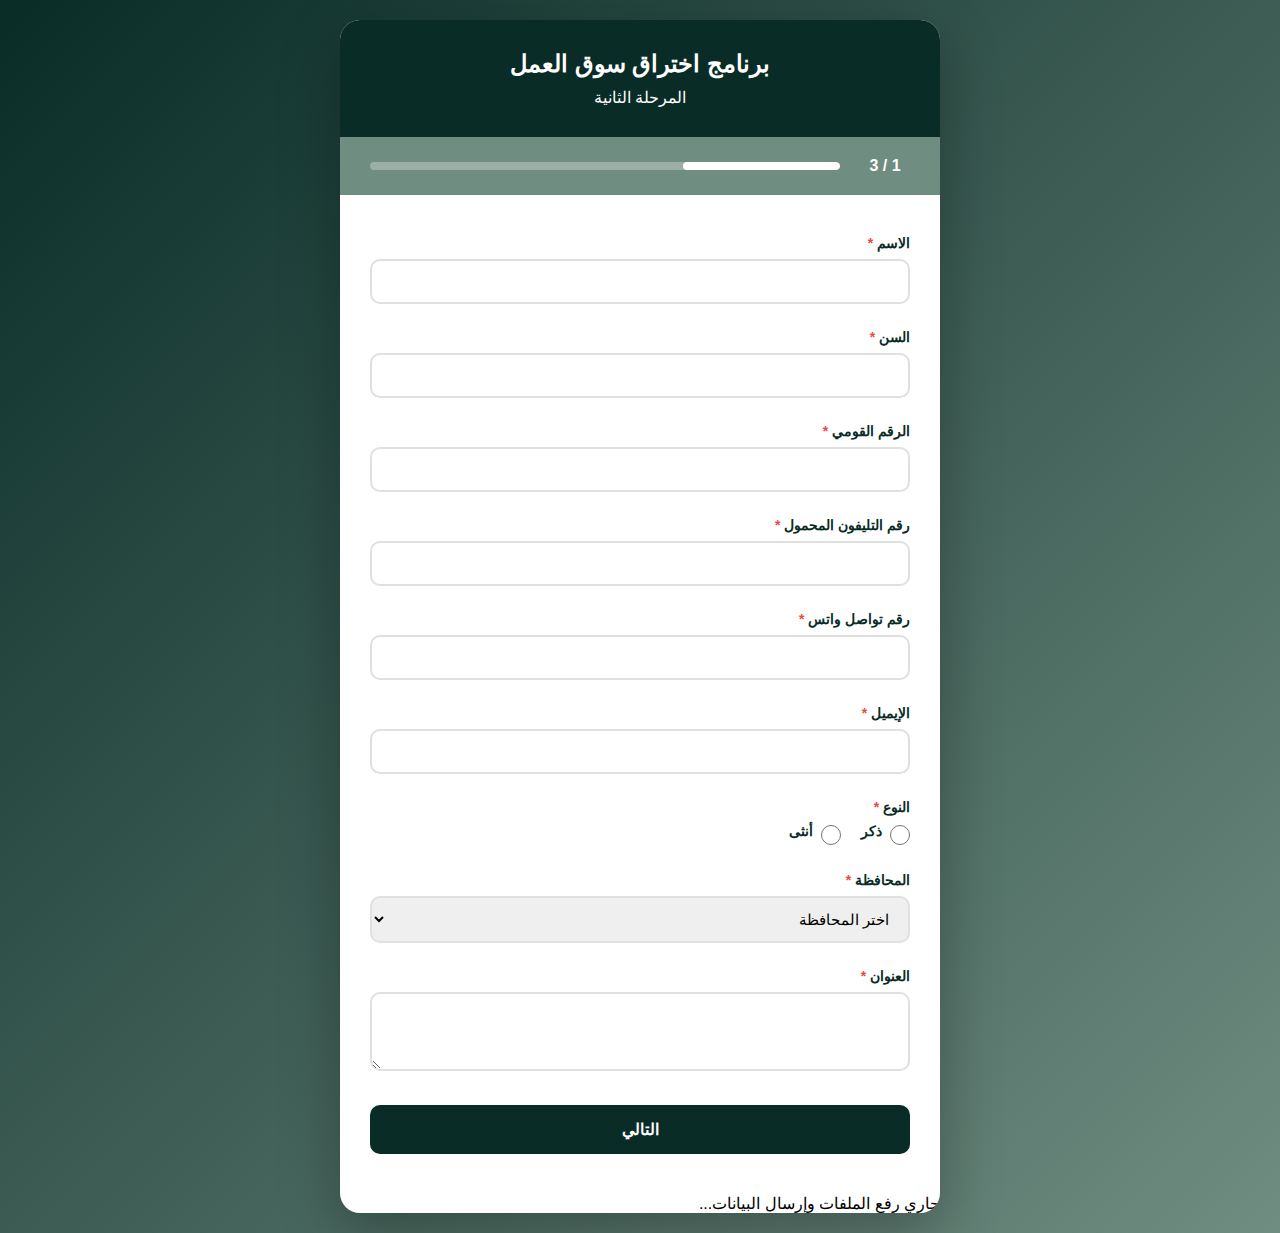
<file: index.html>
<!DOCTYPE html>
<html lang="ar" dir="rtl">
<head>
  <meta charset="UTF-8">
  <meta name="viewport" content="width=device-width, initial-scale=1.0">
  <link rel="stylesheet" href="Form.css">
  <title>برنامج اختراق سوق العمل - المرحلة الثانية</title>
</head>

<body>
  <div class="container">
    <div class="header">
      <h1>برنامج اختراق سوق العمل</h1>
      <p>المرحلة الثانية</p>
    </div>

    <div class="progress-container">
      <div class="progress-text" id="progressText">1 / 3</div>
      <div class="progress-bar-wrapper">
        <div class="progress-bar-fill" id="progressBar"></div>
      </div>
    </div>

    <div class="form-container">
      <form id="mainForm">
        <!-- Page 1 -->
        <div class="form-page active" id="page1">
          
          <div class="form-group">
            <label>الاسم <span class="required">*</span></label>
            <input type="text" name="name" required minlength="3" id="name">
            <div class="error-message" id="name-error"></div>
          </div>
          <div class="form-group">
      <label>السن <span class="required">*</span></label>
      <input type="number" name="age" required min="18" max="60" id="age">
      <div class="error-message" id="age-error"></div>
    </div>

    <div class="form-group">
      <label>الرقم القومي <span class="required">*</span></label>
      <input type="text" name="nationalId" required pattern="[0-9]{14}" maxlength="14" id="nationalId">
      <div class="error-message" id="nationalId-error"></div>
    </div>

    <div class="form-group">
      <label>رقم التليفون المحمول <span class="required">*</span></label>
      <input type="text" name="phone" required pattern="^01[0125][0-9]{8}$" maxlength="11" id="phone">
      <div class="error-message" id="phone-error"></div>
    </div>

    <div class="form-group">
      <label>رقم تواصل واتس <span class="required">*</span></label>
      <input type="text" name="whatsapp" required pattern="^01[0125][0-9]{8}$" maxlength="11" id="whatsapp">
      <div class="error-message" id="whatsapp-error"></div>
    </div>

    <div class="form-group">
      <label>الإيميل <span class="required">*</span></label>
      <input type="email" name="email" required>
      <div class="error-message" id="email-error"></div>
    </div>

    <div class="form-group">
      <label>النوع <span class="required">*</span></label>
      <div class="radio-group">
        <div class="radio-option">
          <input type="radio" name="gender" value="ذكر" required id="male">
          <label for="male">ذكر</label>
        </div>
        <div class="radio-option">
          <input type="radio" name="gender" value="أنثى" required id="female">
          <label for="female">أنثى</label>
        </div>
      </div>
      <div class="error-message" id="gender-error"></div>
    </div>

    <div class="form-group">
      <label>المحافظة <span class="required">*</span></label>
      <select name="governorate" required>
        <option value="">اختر المحافظة</option>
        <option value="القاهرة">القاهرة</option>
        <option value="الجيزة">الجيزة</option>
        <option value="الإسكندرية">الإسكندرية</option>
        <option value="الدقهلية">الدقهلية</option>
        <option value="البحر الأحمر">البحر الأحمر</option>
        <option value="البحيرة">البحيرة</option>
        <option value="الفيوم">الفيوم</option>
        <option value="الغربية">الغربية</option>
        <option value="الإسماعيلية">الإسماعيلية</option>
        <option value="المنوفية">المنوفية</option>
        <option value="المنيا">المنيا</option>
        <option value="القليوبية">القليوبية</option>
        <option value="الوادي الجديد">الوادي الجديد</option>
        <option value="السويس">السويس</option>
        <option value="اسوان">اسوان</option>
        <option value="اسيوط">اسيوط</option>
        <option value="بني سويف">بني سويف</option>
        <option value="بورسعيد">بورسعيد</option>
        <option value="دمياط">دمياط</option>
        <option value="الشرقية">الشرقية</option>
        <option value="جنوب سيناء">جنوب سيناء</option>
        <option value="كفر الشيخ">كفر الشيخ</option>
        <option value="مطروح">مطروح</option>
        <option value="الأقصر">الأقصر</option>
        <option value="قنا">قنا</option>
        <option value="شمال سيناء">شمال سيناء</option>
        <option value="سوهاج">سوهاج</option>
      </select>
      <div class="error-message" id="governorate-error"></div>
    </div>

    <div class="form-group">
      <label>العنوان <span class="required">*</span></label>
      <textarea name="address" required rows="3"></textarea>
      <div class="error-message" id="address-error"></div>
    </div>
          <div class="button-group">
            <button type="button" class="btn-next" onclick="nextPage()">التالي</button>
          </div>
        </div>

        
        <div class="form-page" id="page2">
          <div class="form-group">
      <label>الحالة <span class="required">*</span></label>
      <div class="radio-group">
        <div class="radio-option">
          <input type="radio" name="studentStatus" value="طالب" required id="student">
          <label for="student">طالب</label>
        </div>
        <div class="radio-option">
          <input type="radio" name="studentStatus" value="خريج" required id="graduate">
          <label for="graduate">خريج</label>
        </div>
      </div>
      <div class="error-message" id="studentStatus-error"></div>
    </div>

    <div class="form-group">
      <label>الجامعة <span class="required">*</span></label>
      <input type="text" name="university" required>
      <div class="error-message" id="university-error"></div>
    </div>

    <div class="form-group">
      <label>الكلية <span class="required">*</span></label>
      <input type="text" name="faculty" required>
      <div class="error-message" id="faculty-error"></div>
    </div>

    <div class="form-group">
        <label for="grade">التقدير لأخر عام <span class="required">*</span></label>
        <select id="grade" name="grade" required>
          <option value="" disabled selected>اختر التقدير...</option>
          <option value="ممتاز">ممتاز</option>
          <option value="جيد جدًا">جيد جدًا</option>
          <option value="جيد">جيد</option>
          <option value="مقبول">مقبول</option>
        </select>
        <div class="error-message" id="grade-error"></div>
      </div>

      <div class="form-group">
        <label for="Eyear">الفرقه الدراسيه<span class="required">*</span></label>
        <select id="grade" name="grade" required>
          <option value="" disabled selected>اختر الفرقه...</option>
          <option value="الاولي">الاولي</option>
          <option value="الثانيه">الثانيه</option>
          <option value="الثالثه">الثالثه</option>
          <option value="الرابعه">الرابعه</option>
          <option value="الخامسه">الخامسه</option>
        </select>
        <div class="error-message" id="grade-error"></div>
      </div>

    <div class="form-group">
      <label>سنة التخرج <span class="required">*</span></label>
      <input type="number" name="graduationYear" required min="2010" max="2035" id="graduationYear">
      <div class="error-message" id="graduationYear-error"></div>
    </div>


    <div class="form-group">
      <label>هل حضرت المرحلة الأولى من البرنامج؟ <span class="required">*</span></label>
      <div class="radio-group">
        <div class="radio-option">
          <input type="radio"  name="phase1" value="نعم" required id="phase1Yes">
          <label for="phase1Yes">نعم</label>
        </div>
        <div class="radio-option">
          <input type="radio" name="phase1" value="لا" required id="phase1No">
          <label for="phase1No">لا</label>
        </div>
      </div>
      <div class="error-message" id="phase1-error"></div>
    </div>

    <div class="form-group">
      <label>هل أنت من مستفيدي وحدات التضامن بالجامعات؟ <span class="required">*</span></label>
      <div class="radio-group">
        <div class="radio-option">
          <input type="radio" name="solidarity" value="نعم" required id="solidarityYes">
          <label for="solidarityYes">نعم</label>
        </div>
        <div class="radio-option">
          <input type="radio" name="solidarity" value="لا" required id="solidarityNo">
          <label for="solidarityNo">لا</label>
        </div>
      </div>
      <div class="error-message" id="solidarity-error"></div>
    </div>

    <div class="form-group">
      <label>هل أنت من ذوي الهمم؟ <span class="required">*</span></label>
      <div class="radio-group">
        <div class="radio-option">
          <input type="radio" name="specialNeeds" value="نعم" required id="specialNeedsYes">
          <label for="specialNeedsYes">نعم</label>
        </div>
        <div class="radio-option">
          <input type="radio" name="specialNeeds" value="لا" required id="specialNeedsNo">
          <label for="specialNeedsNo">لا</label>
        </div>
      </div>
      <div class="error-message" id="specialNeeds-error"></div>
    </div>

    <div class="form-group">
      <label>هل أنت من طلاب تكافل و كرامه؟ <span class="required">*</span></label>
      <div class="radio-group">
        <div class="radio-option">
          <input type="radio" name="Takafol" value="نعم" required id="TakafolYes">
          <label for="TakafolYes">نعم</label>
        </div>
        <div class="radio-option">
          <input type="radio" name="Takafol" value="لا" required id="TakafolNo">
          <label for="TakafolNo">لا</label>
        </div>
      </div>
      <div class="error-message" id="Takafol-error"></div>
    </div>

    <div class="form-group">
      <label>هل تمتلك لابتوب؟ <span class="required">*</span></label>
      <div class="radio-group">
        <div class="radio-option">
          <input type="radio" name="hasLaptop" value="نعم" required id="laptopYes">
          <label for="laptopYes">نعم</label>
        </div>
        <div class="radio-option">
          <input type="radio" name="hasLaptop" value="لا" required id="laptopNo">
          <label for="laptopNo">لا</label>
        </div>
      </div>
      <div class="error-message" id="hasLaptop-error"></div>
    </div>
          <div class="button-group">
            <button type="button" class="btn-back" onclick="prevPage()">السابق</button>
            <button type="button" class="btn-next" onclick="nextPage()">التالي</button>
          </div>
        </div>

        <!-- Page 3 -->
        <div class="form-page" id="page3">
           <div class="form-group">
      <label>مجال التدريب (اختر واحد فقط) <span class="required">*</span></label>
     <div class="training-select">
  <label class="training-option">
    <input type="radio" name="training" value="التسويق الرقمي - Digital Marketing" required>
    <span>التسويق الرقمي - Digital Marketing</span>
  </label>

  <label class="training-option">
    <input type="radio" name="training" value="كتابة المحتوى - Content Writing" required>
    <span>كتابة المحتوى - Content Writing</span>
  </label>

  <label class="training-option">
    <input type="radio" name="training" value="التجارة الالكترونية - E-Commerce" required>
    <span>التجارة الالكترونية - E-Commerce</span>
  </label>

  <label class="training-option">
    <input type="radio" name="training" value="الموارد البشرية - Human Resources" required>
    <span>الموارد البشرية - Human Resources</span>
  </label>

  <label class="training-option">
    <input type="radio" name="training" value="تطوير الأعمال والمبيعات - Business Development & Sales" required>
    <span>تطوير الأعمال والمبيعات - Business Development & Sales</span>
  </label>


      <div class="error-message" id="training-error"></div>
    </div>

    <div class="form-group">
      <label>هل تعرف أي شيء عن المجال الذي اخترته؟</label>
      <textarea name="knowledge_about_field" rows="3" required placeholder="اكتب بإيجاز ما تعرفه عن المجال..."></textarea>
    </div>

    <div class="form-group">
      <label>لماذا اخترت هذا المجال؟</label>
      <textarea name="reason_for_choice" rows="3" required placeholder="اذكر السبب الذي جعلك تختار هذا المجال..."></textarea>
    </div>

    <div class="form-group">
      <label>ما الذي تتوقع أن تتعلمه في هذا المجال؟</label>
      <textarea name="expectations_from_field" rows="3" required placeholder="اكتب ما تتوقع أن تتعلمه أثناء التدريب..."></textarea>
    </div>


          <div class="form-group">
            <label>السيرة الذاتية (CV) - اختياري (صورة فقط)</label>
            <div class="file-input-wrapper">
              <input type="file" name="cv" id="cv" accept="image/*">
              <label for="cv" class="file-input-label">اضغط لاختيار الصورة</label>
              <div class="file-name" id="cvName"></div>
            </div>
          </div>

          <div class="form-group">
            <label>صورة البطاقة <span class="required">*</span></label>
            <div class="file-input-wrapper">
              <input type="file" name="idCard" id="idCard" accept="image/*" required>
              <label for="idCard" class="file-input-label">اضغط لاختيار الصورة</label>
              <div class="file-name" id="idCardName"></div>
            </div>
            <div class="error-message" id="idCard-error"></div>
          </div>

          <div class="form-group">
            <label>صورة شخصية <span class="required">*</span></label>
            <div class="file-input-wrapper">
              <input type="file" name="photo" id="photo" accept="image/*" required>
              <label for="photo" class="file-input-label">اضغط لاختيار الصورة</label>
              <div class="file-name" id="photoName"></div>
            </div>
            <div class="error-message" id="photo-error"></div>
          </div>

          <div class="button-group">
            <button type="button" class="btn-back" onclick="prevPage()">السابق</button>
            <button type="submit" class="btn-submit">إرسال</button>
          </div>
        </div>
      </form>

      <div class="success-message" id="successMessage">
        <div class="success-icon">✓</div>
        <h2 style="color: #092c27; margin-bottom: 15px;">تم إرسال البيانات بنجاح!</h2>
        <p style="color: #708D81;">شكراً لتسجيلك في برنامج اختراق سوق العمل</p>
      </div>
    </div>
  </div>

 
  <div class="loading-overlay" id="loadingOverlay">
    <div class="spinner"></div>
    <p>جاري رفع الملفات وإرسال البيانات...</p>
  </div>

  <script>
    let currentPage = 1;

    const validationRules = {
      name: { validate: v => v.length >= 3, message: 'الاسم يجب أن يكون 3 أحرف على الأقل' },
      age: { validate: v => v >= 18 && v <= 60, message: 'السن يجب أن يكون بين 18 و60' },
      nationalId: { validate: v => /^[0-9]{14}$/.test(v), message: 'الرقم القومي يجب أن يكون 14 رقم' },
      phone: { validate: v => /^01[0125][0-9]{8}$/.test(v), message: 'رقم التليفون غير صحيح' },
      whatsapp: { validate: v => /^01[0125][0-9]{8}$/.test(v), message: 'رقم الواتس غير صحيح' },
      email: { validate: v => /^[^\s@]+@[^\s@]+\.[^\s@]+$/.test(v), message: 'البريد الإلكتروني غير صحيح' },
      graduationYear: { validate: v => v >= 2010 && v <= 2030, message: 'سنة التخرج بين 2010 و2030' }
    };

    function nextPage() {
      if (!validatePage(currentPage)) return;
      document.getElementById(`page${currentPage}`).classList.remove('active');
      currentPage++;
      document.getElementById(`page${currentPage}`).classList.add('active');
      updateProgress();
      window.scrollTo(0, 0);
    }

    function prevPage() {
      document.getElementById(`page${currentPage}`).classList.remove('active');
      currentPage--;
      document.getElementById(`page${currentPage}`).classList.add('active');
      updateProgress();
      window.scrollTo(0, 0);
    }

    function updateProgress() {
      document.getElementById('progressText').textContent = `${currentPage} / 3`;
      document.getElementById('progressBar').style.width = `${(currentPage / 3) * 100}%`;
    }

   function validatePage(pageNum) {
  const page = document.getElementById(`page${pageNum}`);
  const inputs = page.querySelectorAll('input[required], select[required], textarea[required]');
  let isValid = true;

  inputs.forEach(input => {
    const fieldName = input.name;
    const rule = validationRules[fieldName];
    const errorDiv = document.getElementById(`${fieldName}-error`);

    
    if (input.type === 'radio') {
      const radios = page.querySelectorAll(`input[name="${fieldName}"]`);
      const checked = Array.from(radios).some(r => r.checked);

      if (!checked) {
        isValid = false;
        radios.forEach(r => r.classList.add('error'));
        if (errorDiv) {
          errorDiv.textContent = 'الرجاء اختيار إجابة';
          errorDiv.classList.add('show');
        }
      } else {
        radios.forEach(r => r.classList.remove('error'));
        if (errorDiv) {
          errorDiv.textContent = '';
          errorDiv.classList.remove('show');
        }
      }
      return; 
    }

    
    if (!input.value || (rule && !rule.validate(input.value))) {
      input.classList.add('error');
      if (errorDiv) {
        errorDiv.textContent = rule ? rule.message : 'هذا الحقل مطلوب';
        errorDiv.classList.add('show');
      }
      isValid = false;
    } else {
      input.classList.remove('error');
      if (errorDiv) {
        errorDiv.textContent = '';
        errorDiv.classList.remove('show');
      }
    }
  });

  return isValid;
}

    document.getElementById('mainForm').addEventListener('submit', async (e) => {
      e.preventDefault();
      
      if (!validatePage(currentPage)) return;

      const loading = document.getElementById('loadingOverlay');
      loading.classList.add('active');

      const formElements = new FormData(e.target);
      const data = {};
      for (let [key, value] of formElements.entries()) {
        if (!(value instanceof File)) data[key] = value;
      }

      const SERVER_URL = "https://formr2back.onrender.com";

      try {
        const checkResp = await fetch(`${SERVER_URL}/check-nid`, {
          method: "POST",
          headers: { "Content-Type": "application/json" },
          body: JSON.stringify({ nationalId: data.nationalId })
        });

        const checkResult = await checkResp.json();
        if (checkResult.exists) {
          loading.classList.remove('active');
          alert("الرقم القومي مسجل بالفعل — لا يمكن الإرسال مرتين.");
          return;
        }

        async function uploadToCloudinary(file) {
          const url = "https://api.cloudinary.com/v1_1/dhfjfi5nd/upload";
          const formData = new FormData();
          formData.append("file", file);
          formData.append("upload_preset", "unsigned_upload");
          const res = await fetch(url, { method: "POST", body: formData });
          const result = await res.json();
          if (result.error) throw new Error(result.error.message);
          return result.secure_url;
        }

        const cvFile = document.getElementById('cv').files[0];
        const idFile = document.getElementById('idCard').files[0];
        const photoFile = document.getElementById('photo').files[0];

        if (cvFile) data.cv = await uploadToCloudinary(cvFile);
        data.idCard = await uploadToCloudinary(idFile);
        data.photo = await uploadToCloudinary(photoFile);

        const res = await fetch(`${SERVER_URL}/submit`, {
          method: "POST",
          headers: { "Content-Type": "application/json" },
          body: JSON.stringify(data)
        });

        const result = await res.json();
        loading.classList.remove('active');

        if (result.status === "success") {
          document.querySelectorAll(".form-page").forEach(p => p.classList.remove("active"));
          document.getElementById("successMessage").classList.add("active");
        } else {
          alert("حدث خطأ أثناء الإرسال: " + result.message);
        }

      } catch (err) {
        loading.classList.remove('active');
        alert("فشل الاتصال بالسيرفر: " + err.message);
      }
    });
  </script>
</body>
</html>
</file>
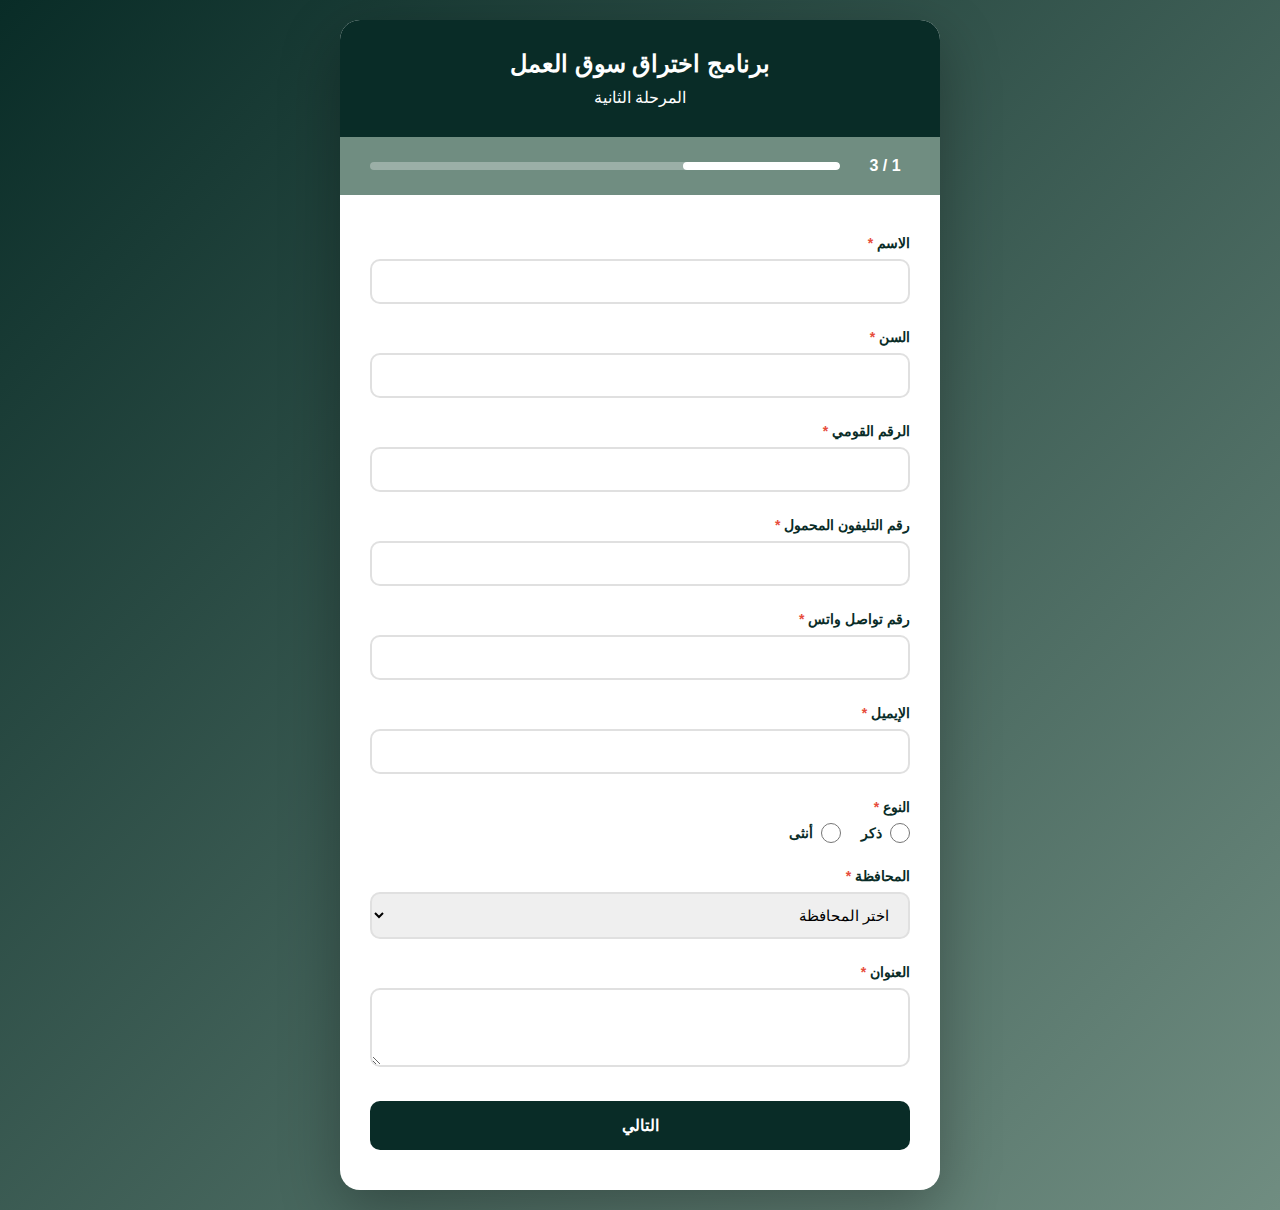
<file: Form.html>
<!DOCTYPE html>
<html lang="ar" dir="rtl">
<head>
    <meta charset="UTF-8">
    <meta name="viewport content="width=device-width, initial-scale=1.0">
    <link rel="stylesheet" href="Form.css">
    <title>برنامج اختراق سوق العمل - المرحلة الثانية</title>
    
</head>
<body>
    <div class="container">
        <div class="header">
            <h1>برنامج اختراق سوق العمل</h1>
            <p>المرحلة الثانية</p>
        </div>

        <div class="progress-container">
            <div class="progress-text" id="progressText">1 / 3</div>
            <div class="progress-bar-wrapper">
                <div class="progress-bar-fill" id="progressBar"></div>
            </div>
        </div>

        <div class="form-container">
            <form id="mainForm">
                <!-- Page 1: General Information -->
                <div class="form-page active" id="page1">
                    <div class="form-group">
                        <label>الاسم <span class="required">*</span></label>
                        <input type="text" name="name" required minlength="3" id="name">
                    </div>

                    <div class="form-group">
                        <label>السن <span class="required">*</span></label>
                        <input type="number" name="age" required min="18" max="60" id="age">
                    </div>

                    <div class="form-group">
                        <label>الرقم القومي <span class="required">*</span></label>
                        <input type="text" name="nationalId" required pattern="[0-9]{14}" maxlength="14" id="nationalId">
                    </div>

                    <div class="form-group">
                        <label>رقم التليفون المحمول <span class="required">*</span></label>
                        <input type="text" name="phone" required pattern="^01[0125][0-9]{8}$" maxlength="11" id="phone">
                    </div>

                    <div class="form-group">
                        <label>رقم تواصل واتس <span class="required">*</span></label>
                        <input type="text" name="whatsapp" required pattern="^01[0125][0-9]{8}$" maxlength="11" id="whatsapp">
                    </div>

                    <div class="form-group">
                        <label>الإيميل <span class="required">*</span></label>
                        <input type="email" name="email" required>
                    </div>

                    <div class="form-group">
                        <label>النوع <span class="required">*</span></label>
                        <div class="radio-group">
                            <div class="radio-option">
                                <input type="radio" name="gender" value="ذكر" required id="male">
                                <label for="male" style="margin: 0;">ذكر</label>
                            </div>
                            <div class="radio-option">
                                <input type="radio" name="gender" value="أنثى" required id="female">
                                <label for="female" style="margin: 0;">أنثى</label>
                            </div>
                        </div>
                    </div>

                    <div class="form-group">
                        <label>المحافظة <span class="required">*</span></label>
                        <select name="governorate" required>
                            <option value="">اختر المحافظة</option>
                            <option value="القاهرة">القاهرة</option>
                            <option value="الجيزة">الجيزة</option>
                            <option value="الإسكندرية">الإسكندرية</option>
                            <option value="الدقهلية">الدقهلية</option>
                            <option value="البحر الأحمر">البحر الأحمر</option>
                            <option value="البحيرة">البحيرة</option>
                            <option value="الفيوم">الفيوم</option>
                            <option value="الغربية">الغربية</option>
                            <option value="الإسماعيلية">الإسماعيلية</option>
                            <option value="المنوفية">المنوفية</option>
                            <option value="المنيا">المنيا</option>
                            <option value="القليوبية">القليوبية</option>
                            <option value="الوادي الجديد">الوادي الجديد</option>
                            <option value="السويس">السويس</option>
                            <option value="اسوان">اسوان</option>
                            <option value="اسيوط">اسيوط</option>
                            <option value="بني سويف">بني سويف</option>
                            <option value="بورسعيد">بورسعيد</option>
                            <option value="دمياط">دمياط</option>
                            <option value="الشرقية">الشرقية</option>
                            <option value="جنوب سيناء">جنوب سيناء</option>
                            <option value="كفر الشيخ">كفر الشيخ</option>
                            <option value="مطروح">مطروح</option>
                            <option value="الأقصر">الأقصر</option>
                            <option value="قنا">قنا</option>
                            <option value="شمال سيناء">شمال سيناء</option>
                            <option value="سوهاج">سوهاج</option>
                        </select>
                    </div>

                    <div class="form-group">
                        <label>العنوان <span class="required">*</span></label>
                        <textarea name="address" required rows="3"></textarea>
                    </div>

                    <div class="button-group">
                        <button type="button" class="btn-next" onclick="nextPage()">التالي</button>
                    </div>
                </div>

                
                <div class="form-page" id="page2">
                    <div class="form-group">
                        <label>الحالة <span class="required">*</span></label>
                        <div class="radio-group">
                            <div class="radio-option">
                                <input type="radio" name="studentStatus" value="طالب" required id="student">
                                <label for="student" style="margin: 0;">طالب</label>
                            </div>
                            <div class="radio-option">
                                <input type="radio" name="studentStatus" value="خريج" required id="graduate">
                                <label for="graduate" style="margin: 0;">خريج</label>
                            </div>
                        </div>
                    </div>

                    <div class="form-group">
                        <label>الجامعة <span class="required">*</span></label>
                        <input type="text" name="university" required>
                    </div>

                    <div class="form-group">
                        <label>الكلية <span class="required">*</span></label>
                        <input type="text" name="faculty" required>
                    </div>

                    <div class="form-group">
                        <label>سنة التخرج <span class="required">*</span></label>
                        <input type="number" name="graduationYear" required min="2010" max="2030" id="graduationYear">
                    </div>

                    <div class="form-group">
                        <label>هل حضرت المرحلة الأولى من البرنامج؟ <span class="required">*</span></label>
                        <div class="radio-group">
                            <div class="radio-option">
                                <input type="radio" name="phase1" value="نعم" required id="phase1Yes">
                                <label for="phase1Yes" style="margin: 0;">نعم</label>
                            </div>
                            <div class="radio-option">
                                <input type="radio" name="phase1" value="لا" required id="phase1No">
                                <label for="phase1No" style="margin: 0;">لا</label>
                            </div>
                        </div>
                    </div>

                    <div class="form-group">
                        <label>هل أنت من مستفيدي وحدات التضامن بالجامعات؟ <span class="required">*</span></label>
                        <div class="radio-group">
                            <div class="radio-option">
                                <input type="radio" name="solidarity" value="نعم" required id="solidarityYes">
                                <label for="solidarityYes" style="margin: 0;">نعم</label>
                            </div>
                            <div class="radio-option">
                                <input type="radio" name="solidarity" value="لا" required id="solidarityNo">
                                <label for="solidarityNo" style="margin: 0;">لا</label>
                            </div>
                        </div>
                    </div>

                    <div class="form-group">
                        <label>هل أنت من ذوي الهمم؟ <span class="required">*</span></label>
                        <div class="radio-group">
                            <div class="radio-option">
                                <input type="radio" name="specialNeeds" value="نعم" required id="specialNeedsYes">
                                <label for="specialNeedsYes" style="margin: 0;">نعم</label>
                            </div>
                            <div class="radio-option">
                                <input type="radio" name="specialNeeds" value="لا" required id="specialNeedsNo">
                                <label for="specialNeedsNo" style="margin: 0;">لا</label>
                            </div>
                        </div>
                    </div>

                    <div class="form-group">
                        <label>هل تمتلك لابتوب؟ <span class="required">*</span></label>
                        <div class="radio-group">
                            <div class="radio-option">
                                <input type="radio" name="hasLaptop" value="نعم" required id="laptopYes">
                                <label for="laptopYes" style="margin: 0;">نعم</label>
                            </div>
                            <div class="radio-option">
                                <input type="radio" name="hasLaptop" value="لا" required id="laptopNo">
                                <label for="laptopNo" style="margin: 0;">لا</label>
                            </div>
                        </div>
                    </div>

                    <div class="button-group">
                        <button type="button" class="btn-back" onclick="prevPage()">السابق</button>
                        <button type="button" class="btn-next" onclick="nextPage()">التالي</button>
                    </div>
                </div>

                
                <div class="form-page" id="page3">
                    <div class="form-group">
                        <label>مجال التدريب (اختر واحد فقط) <span class="required">*</span></label>
                        <div class="training-select">
                            <label class="training-option">
                                <input type="radio" name="training" value="التسويق الرقمي - Digital Marketing" required>
                                <span>التسويق الرقمي - Digital Marketing</span>
                            </label>
                            <label class="training-option">
                                <input type="radio" name="training" value="كتابة المحتوى - Content Writing" required>
                                <span>كتابة المحتوى - Content Writing</span>
                            </label>
                            <label class="training-option">
                                <input type="radio" name="training" value="التكنولوجيا المالية - Financial Technology" required>
                                <span>التكنولوجيا المالية - Financial Technology</span>
                            </label>
                            <label class="training-option">
                                <input type="radio" name="training" value="التجارة الالكترونية - E-Commerce" required>
                                <span>التجارة الالكترونية - E-Commerce</span>
                            </label>
                            <label class="training-option">
                                <input type="radio" name="training" value="التدريس - Teaching (طلاب آداب وتربية فقط)" required>
                                <span>التدريس - Teaching (طلاب آداب وتربية فقط)</span>
                            </label>
                            <label class="training-option">
                                <input type="radio" name="training" value="الموارد البشرية - Human Resources" required>
                                <span>الموارد البشرية - Human Resources</span>
                            </label>
                            <label class="training-option">
                                <input type="radio" name="training" value="تطوير الأعمال والمبيعات - Business Development & Sales" required>
                                <span>تطوير الأعمال والمبيعات - Business Development & Sales</span>
                            </label>
                            <label class="training-option">
                                <input type="radio" name="training" value="البرمجة والذكاء الاصطناعي - Programming & AI (يشترط امتلاك لابتوب)" required>
                                <span>البرمجة والذكاء الاصطناعي - Programming & AI (يشترط امتلاك لابتوب)</span>
                            </label>
                        </div>
                    </div>

                    <div class="form-group">
                        <label>السيرة الذاتية (CV) - اختياري</label>
                        <div class="file-input-wrapper">
                            <input type="file" name="cv" id="cv" accept=".pdf,.doc,.docx">
                            <label for="cv" class="file-input-label">اضغط لاختيار الملف</label>
                            <div class="file-name" id="cvName"></div>
                        </div>
                    </div>

                    <div class="form-group">
                        <label>صورة البطاقة <span class="required">*</span></label>
                        <div class="file-input-wrapper">
                            <input type="file" name="idCard" id="idCard" accept="image/*" required>
                            <label for="idCard" class="file-input-label">اضغط لاختيار الصورة</label>
                            <div class="file-name" id="idCardName"></div>
                        </div>
                    </div>

                    <div class="form-group">
                        <label>صورة شخصية <span class="required">*</span></label>
                        <div class="file-input-wrapper">
                            <input type="file" name="photo" id="photo" accept="image/*" required>
                            <label for="photo" class="file-input-label">اضغط لاختيار الصورة</label>
                            <div class="file-name" id="photoName"></div>
                        </div>
                    </div>

                    <div class="button-group">
                        <button type="button" class="btn-back" onclick="prevPage()">السابق</button>
                        <button type="submit" class="btn-submit">إرسال</button>
                    </div>
                </div>

                <!-- Success Message -->
                <div class="success-message" id="successMessage">
                    <div class="success-icon">✓</div>
                    <h2 style="color: #092c27; margin-bottom: 15px;">تم إرسال البيانات بنجاح!</h2>
                    <p style="color: #708D81;">شكراً لتسجيلك في برنامج اختراق سوق العمل</p>
                </div>
            </form>
        </div>
    </div>

<script>
  let currentPage = 1;

  // === VALIDATION (نفس اللي عندك بالضبط، ممكن تسيبه زي ما هو) ===
  const validationRules = {
    name: { validate: (v) => v.length >= 3, message: 'الاسم يجب أن يكون 3 أحرف على الأقل' },
    age: { validate: (v) => v >= 18 && v <= 60, message: 'السن يجب أن يكون بين 18 و 60 سنة' },
    nationalId: { validate: (v) => /^[0-9]{14}$/.test(v), message: 'الرقم القومي يجب أن يكون 14 رقم فقط' },
    phone: { validate: (v) => /^01[0125][0-9]{8}$/.test(v), message: 'رقم التليفون يجب أن يبدأ بـ 01 ويكون 11 رقم' },
    whatsapp: { validate: (v) => /^01[0125][0-9]{8}$/.test(v), message: 'رقم الواتس يجب أن يبدأ بـ 01 ويكون 11 رقم' },
    email: { validate: (v) => /^[^\s@]+@[^\s@]+\.[^\s@]+$/.test(v), message: 'البريد الإلكتروني غير صحيح' },
    graduationYear: { validate: (v) => v >= 2010 && v <= 2030, message: 'سنة التخرج يجب أن تكون بين 2010 و 2030' }
  };

  // === PAGE SWITCHING ===
  function nextPage() {
    if (!validatePage(currentPage)) return;
    document.getElementById(`page${currentPage}`).classList.remove('active');
    currentPage++;
    document.getElementById(`page${currentPage}`).classList.add('active');
    updateProgress();
    window.scrollTo(0, 0);
  }

  function prevPage() {
    document.getElementById(`page${currentPage}`).classList.remove('active');
    currentPage--;
    document.getElementById(`page${currentPage}`).classList.add('active');
    updateProgress();
    window.scrollTo(0, 0);
  }

  function updateProgress() {
    document.getElementById('progressText').textContent = `${currentPage} / 3`;
    document.getElementById('progressBar').style.width = `${(currentPage / 3) * 100}%`;
  }

  function validatePage(pageNum) {
    const page = document.getElementById(`page${pageNum}`);
    const inputs = page.querySelectorAll('input[required], select[required], textarea[required]');
    let isValid = true;
    let firstErrorField = null;

    for (let input of inputs) {
        const fieldName = input.name;
        const rule = validationRules[fieldName];
        const errorDiv = document.getElementById(`${fieldName}-error`);
        let fieldValid = true;

        // تحقق من القيم الفاضية أولاً
        if (!input.value) {
            input.classList.add('error');
            if (errorDiv) {
                errorDiv.textContent = 'هذا الحقل مطلوب';
                errorDiv.classList.add('show');
            }
            isValid = false;
            fieldValid = false;
            if (!firstErrorField) firstErrorField = input;
        } else if (rule && !rule.validate(input.value)) {
            // لو عنده قاعدة تحقق خاصة
            input.classList.add('error');
            if (errorDiv) {
                errorDiv.textContent = rule.message;
                errorDiv.classList.add('show');
            }
            isValid = false;
            fieldValid = false;
            if (!firstErrorField) firstErrorField = input;
        } else {
            // لو تمام
            input.classList.remove('error');
            if (errorDiv) errorDiv.classList.remove('show');
        }
    }

    // لو في خطأ → يروح لأول خانة فيها المشكلة
    if (!isValid && firstErrorField) {
        firstErrorField.scrollIntoView({ behavior: 'smooth', block: 'center' });
        firstErrorField.focus();
    }

    return isValid;
}

  // === HANDLE FORM SUBMIT ===
  document.getElementById('mainForm').addEventListener('submit', async function (e) {
    e.preventDefault();

    const formElements = new FormData(this);
    const data = {};

    for (let [key, value] of formElements.entries()) {
      if (!(value instanceof File)) data[key] = value;
    }

    // === FILES ===
    const cvFile = document.getElementById('cv').files[0];
    const idFile = document.getElementById('idCard').files[0];
    const photoFile = document.getElementById('photo').files[0];

    async function fileToBase64(file) {
      return new Promise((resolve, reject) => {
        const reader = new FileReader();
        reader.onload = () => {
          const base64 = reader.result.split(',')[1];
          resolve({
            name: file.name,
            type: file.type,
            content: base64
          });
        };
        reader.onerror = reject;
        reader.readAsDataURL(file);
      });
    }

    // === CONVERT FILES TO BASE64 ===
    data.cv = await fileToBase64(cvFile);
    data.idCard = await fileToBase64(idFile);
    data.photo = await fileToBase64(photoFile);

    // === SEND TO GOOGLE SCRIPT ===
    const scriptURL = 'https://script.google.com/macros/s/AKfycbzWGXXuvhL7jL-fApXrAXksJxZav7vEnFej-ovN4BQx7V5FYURZnjsdaoNrh_DbYW210g/exec';

    try {
      const res = await fetch(scriptURL, {
        method: 'POST',
        body: JSON.stringify(data),
        headers: { 'Content-Type': 'application/json' },
      });

      const result = await res.json();

      if (result.status === 'success') {
        document.querySelectorAll('.form-page').forEach(p => p.classList.remove('active'));
        document.getElementById('successMessage').classList.add('active');
      } else {
        alert('حدث خطأ أثناء الإرسال: ' + result.message);
      }

    } catch (err) {
      alert('فشل الاتصال بالسيرفر: ' + err.message);
    }
  });
</script>

</body>
</html>
</file>
<file: Form.css>
* {
            margin: 0;
            padding: 0;
            box-sizing: border-box;
        }

        body {
            font-family: 'Segoe UI', Tahoma, Geneva, Verdana, sans-serif;
            background: linear-gradient(135deg, #092c27 0%, #708D81 100%);
            min-height: 100vh;
            padding: 20px;
            display: flex;
            justify-content: center;
            align-items: center;
        }

        .container {
            background: white;
            border-radius: 20px;
            box-shadow: 0 20px 60px rgba(0, 0, 0, 0.3);
            max-width: 600px;
            width: 100%;
            overflow: hidden;
        }

        .header {
            background: #092c27;
            color: white;
            padding: 30px;
            text-align: center;
        }

        .header h1 {
            font-size: 24px;
            margin-bottom: 10px;
        }

        .progress-container {
            background: #708D81;
            padding: 20px 30px;
            display: flex;
            align-items: center;
            gap: 20px;
        }

        .progress-text {
            color: white;
            font-size: 16px;
            font-weight: 600;
            min-width: 50px;
            text-align: center;
        }

        .progress-bar-wrapper {
            background: rgba(255, 255, 255, 0.3);
            height: 8px;
            border-radius: 10px;
            overflow: hidden;
            flex: 1;
        }

        .progress-bar-fill {
            height: 100%;
            background: white;
            border-radius: 10px;
            transition: width 0.4s ease;
            width: 33.33%;
        }

        .form-container {
            padding: 40px 30px;
        }

        .form-page {
            display: none;
        }

        .form-page.active {
            display: block;
            animation: fadeIn 0.3s ease-in;
        }

        @keyframes fadeIn {
            from { opacity: 0; transform: translateY(10px); }
            to { opacity: 1; transform: translateY(0); }
        }

        .form-group {
            margin-bottom: 25px;
        }

        label {
            display: block;
            color: #092c27;
            font-weight: 600;
            margin-bottom: 8px;
            font-size: 14px;
        }

        .required {
            color: #e74c3c;
        }

        input[type="text"],
        input[type="email"],
        input[type="number"],
        select,
        textarea {
            width: 100%;
            padding: 12px 15px;
            border: 2px solid #e0e0e0;
            border-radius: 10px;
            font-size: 15px;
            transition: all 0.3s ease;
            font-family: inherit;
        }

        input.error {
            border-color: #e74c3c !important;
            background-color: #fef5f5 !important;
        }

        .error-message {
            color: #e74c3c;
            font-size: 12px;
            margin-top: 5px;
            display: none;
        }

        .error-message.show {
            display: block;
        }

        input:focus,
        select:focus,
        textarea:focus {
            outline: none;
            border-color: #708D81;
            box-shadow: 0 0 0 3px rgba(112, 141, 129, 0.1);
        }

        input.filled,
        select.filled,
        textarea.filled {
            background-color: #f0f7f5;
            border-color: #708D81;
        }

        .radio-group {
            display: flex;
            gap: 20px;
            flex-wrap: wrap;
        }

        .radio-option {
            display: flex;
            align-items: center;
            gap: 8px;
        }

        input[type="radio"] {
            width: 20px;
            height: 20px;
            accent-color: #092c27;
        }

        .file-input-wrapper {
            position: relative;
            overflow: hidden;
            display: inline-block;
            width: 100%;
        }

        .file-input-wrapper input[type="file"] {
            position: absolute;
            left: -9999px;
        }

        .file-input-label {
            display: block;
            padding: 12px 15px;
            background: #f8f9fa;
            border: 2px dashed #708D81;
            border-radius: 10px;
            text-align: center;
            cursor: pointer;
            transition: all 0.3s ease;
            color: #092c27;
        }

        .file-input-label:hover {
            background: #708D81;
            color: white;
        }

        .file-name {
            margin-top: 8px;
            font-size: 13px;
            color: #708D81;
            font-weight: 600;
        }

        .button-group {
            display: flex;
            gap: 15px;
            margin-top: 30px;
        }

        button {
            flex: 1;
            padding: 15px;
            border: none;
            border-radius: 10px;
            font-size: 16px;
            font-weight: 600;
            cursor: pointer;
            transition: all 0.3s ease;
            font-family: inherit;
        }

        .btn-next,
        .btn-submit {
            background: #092c27;
            color: white;
        }

        .btn-next:hover,
        .btn-submit:hover {
            background: #0a3d35;
            transform: translateY(-2px);
            box-shadow: 0 5px 15px rgba(9, 44, 39, 0.3);
        }

        .btn-back {
            background: #708D81;
            color: white;
        }

        .btn-back:hover {
            background: #5a7268;
            transform: translateY(-2px);
        }

        button:disabled {
            opacity: 0.5;
            cursor: not-allowed;
            transform: none !important;
        }

        .success-message {
            display: none;
            text-align: center;
            padding: 40px;
        }

        .success-message.active {
            display: block;
        }

        .success-icon {
            font-size: 60px;
            color: #092c27;
            margin-bottom: 20px;
        }

        .training-select {
            display: flex;
            flex-direction: column;
            gap: 12px;
        }

        .training-option {
            padding: 15px;
            border: 2px solid #e0e0e0;
            border-radius: 10px;
            cursor: pointer;
            transition: all 0.3s ease;
            display: flex;
            align-items: center;
            gap: 10px;
        }

        .training-option:hover {
            border-color: #708D81;
            background: #f8f9fa;
        }

        .training-option input[type="radio"] {
            margin: 0;
        }

        .training-option.selected {
            background: #f0f7f5;
            border-color: #092c27;
            font-weight: 600;
        }

        @media (max-width: 768px) {
            body {
                padding: 10px;
            }

            .header h1 {
                font-size: 20px;
            }

            .form-container {
                padding: 30px 20px;
            }

            .progress-bar {
                padding: 10px 15px;
            }

            .progress-container {
                padding: 15px 20px;
                gap: 15px;
            }

            .progress-text {
                font-size: 14px;
                min-width: 45px;
            }
        }
        input.error, select.error, textarea.error {
    border: 2px solid #e74c3c;
    background-color: #fff5f5;
}

.error-message {
    color: #e74c3c;
    font-size: 13px;
    margin-top: 5px;
    display: none;
}

.error-message.show {
    display: block;
}
</file>
